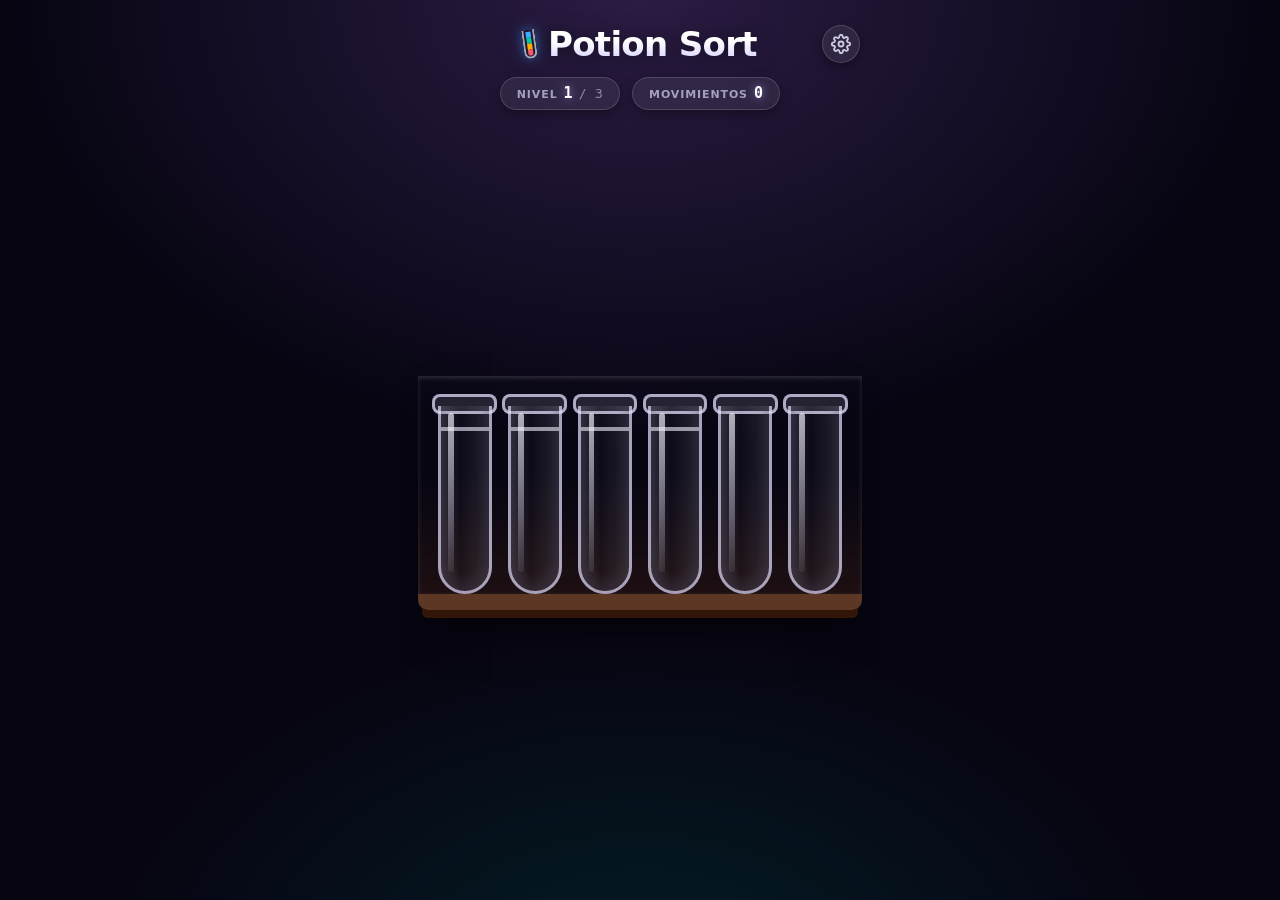
<file: index.html>
<!DOCTYPE html>
<html lang="es">
<head>
  <meta charset="utf-8">
  <meta name="viewport" content="width=device-width, initial-scale=1, maximum-scale=1, user-scalable=no, viewport-fit=cover">
  <title>Potion Sort</title>
  <link rel="stylesheet" href="style.css">
  <script src="script.js" defer></script>
</head>
<body>
  <main class="game">
    <header class="game-header">
      <div class="header-top">
        <div class="title">
          <span class="mark" aria-hidden="true"><i></i><i></i><i></i><i></i></span>
          <h1>Potion Sort</h1>
        </div>

        <button type="button" class="btn-icon" popovertarget="pause-modal" aria-label="Ajustes y reinicio">
          <svg viewBox="0 0 24 24" width="20" height="20" fill="none" stroke="currentColor" stroke-width="2.2" stroke-linecap="round" stroke-linejoin="round" aria-hidden="true"><circle cx="12" cy="12" r="3"/><path d="M19.4 15a1.65 1.65 0 0 0 .33 1.82l.06.06a2 2 0 0 1 0 2.83 2 2 0 0 1-2.83 0l-.06-.06a1.65 1.65 0 0 0-1.82-.33 1.65 1.65 0 0 0-1 1.51V21a2 2 0 0 1-2 2 2 2 0 0 1-2-2v-.09A1.65 1.65 0 0 0 9 19.4a1.65 1.65 0 0 0-1.82.33l-.06.06a2 2 0 0 1-2.83 0 2 2 0 0 1 0-2.83l.06-.06a1.65 1.65 0 0 0 .33-1.82 1.65 1.65 0 0 0-1.51-1H3a2 2 0 0 1-2-2 2 2 0 0 1 2-2h.09A1.65 1.65 0 0 0 4.6 9a1.65 1.65 0 0 0-.33-1.82l-.06-.06a2 2 0 0 1 0-2.83 2 2 0 0 1 2.83 0l.06.06a1.65 1.65 0 0 0 1.82.33H9a1.65 1.65 0 0 0 1-1.51V3a2 2 0 0 1 2-2 2 2 0 0 1 2 2v.09a1.65 1.65 0 0 0 1 1.51 1.65 1.65 0 0 0 1.82-.33l.06-.06a2 2 0 0 1 2.83 0 2 2 0 0 1 0 2.83l-.06.06a1.65 1.65 0 0 0-.33 1.82V9a1.65 1.65 0 0 0 1.51 1H21a2 2 0 0 1 2 2 2 2 0 0 1-2 2h-.09a1.65 1.65 0 0 0-1.51 1z"/></svg>
        </button>
      </div>

      <div class="hud">
        <span class="chip"><span class="chip-label">Nivel</span> <output class="level">1</output><span class="of">/ 3</span></span>
        <span class="chip"><span class="chip-label">Movimientos</span> <output class="moves">0</output></span>
      </div>
    </header>

    <div class="shelf" role="group" aria-label="Seis tubos de ensayo">
      <button type="button" class="tube t1" aria-label="Tubo 1"><i class="stream"></i><span class="glass"><span class="liquid"><i class="l1"></i><i class="l2"></i><i class="l3"></i><i class="l4"></i></span></span></button>
      <button type="button" class="tube t2" aria-label="Tubo 2"><i class="stream"></i><span class="glass"><span class="liquid"><i class="l1"></i><i class="l2"></i><i class="l3"></i><i class="l4"></i></span></span></button>
      <button type="button" class="tube t3" aria-label="Tubo 3"><i class="stream"></i><span class="glass"><span class="liquid"><i class="l1"></i><i class="l2"></i><i class="l3"></i><i class="l4"></i></span></span></button>
      <button type="button" class="tube t4" aria-label="Tubo 4"><i class="stream"></i><span class="glass"><span class="liquid"><i class="l1"></i><i class="l2"></i><i class="l3"></i><i class="l4"></i></span></span></button>
      <button type="button" class="tube t5" aria-label="Tubo 5"><i class="stream"></i><span class="glass"><span class="liquid"><i class="l1"></i><i class="l2"></i><i class="l3"></i><i class="l4"></i></span></span></button>
      <button type="button" class="tube t6" aria-label="Tubo 6"><i class="stream"></i><span class="glass"><span class="liquid"><i class="l1"></i><i class="l2"></i><i class="l3"></i><i class="l4"></i></span></span></button>
    </div>

    <!-- Modal de Pausa / Ajustes -->
    <div id="pause-modal" popover class="modal-backdrop">
      <div class="modal-card">
        <div class="modal-badge pause-badge" aria-hidden="true">⏸️</div>
        <h2 class="modal-title">Pausa</h2>
        <p class="modal-desc">¿Qué deseas hacer?</p>
        <div class="modal-actions">
          <button type="button" class="restart" popovertarget="pause-modal" popovertargetaction="hide">
            <svg viewBox="0 0 24 24" width="18" height="18" fill="none" stroke="currentColor" stroke-width="2.4" stroke-linecap="round" stroke-linejoin="round" aria-hidden="true"><path d="M21 12a9 9 0 0 0-9-9 9.75 9.75 0 0 0-6.74 2.74L3 8"/><path d="M3 3v5h5"/><path d="M3 12a9 9 0 0 0 9 9 9.75 9.75 0 0 0 6.74-2.74L21 16"/><path d="M16 21h5v-5"/></svg>
            Reiniciar nivel
          </button>
          <button type="button" class="btn-cancel" popovertarget="pause-modal" popovertargetaction="hide">
            Continuar
          </button>
        </div>
      </div>
    </div>

    <!-- Modal de Victoria (Nivel Completado) -->
    <div class="win-modal" role="dialog" aria-modal="true" aria-label="Nivel completado">
      <div class="modal-card win-card">
        <div class="modal-badge win-badge" aria-hidden="true">🏆</div>
        <div class="modal-stars" aria-hidden="true">
          <span>★</span><span>★</span><span>★</span>
        </div>
        <h2 class="modal-title">¡Nivel Completado!</h2>
        <p class="modal-stats">
          Resuelto en <output class="final">0</output> movimientos
        </p>
        <div class="modal-actions">
          <button type="button" class="next">
            <span class="to-next">Siguiente nivel →</span>
            <span class="to-first">Jugar de nuevo ↺</span>
          </button>
          <button type="button" class="restart">
            <svg viewBox="0 0 24 24" width="18" height="18" fill="none" stroke="currentColor" stroke-width="2.4" stroke-linecap="round" stroke-linejoin="round" aria-hidden="true"><path d="M21 12a9 9 0 0 0-9-9 9.75 9.75 0 0 0-6.74 2.74L3 8"/><path d="M3 3v5h5"/><path d="M3 12a9 9 0 0 0 9 9 9.75 9.75 0 0 0 6.74-2.74L21 16"/><path d="M16 21h5v-5"/></svg>
            Reintentar nivel
          </button>
        </div>
      </div>
    </div>
  </main>
</body>
</html>
</file>
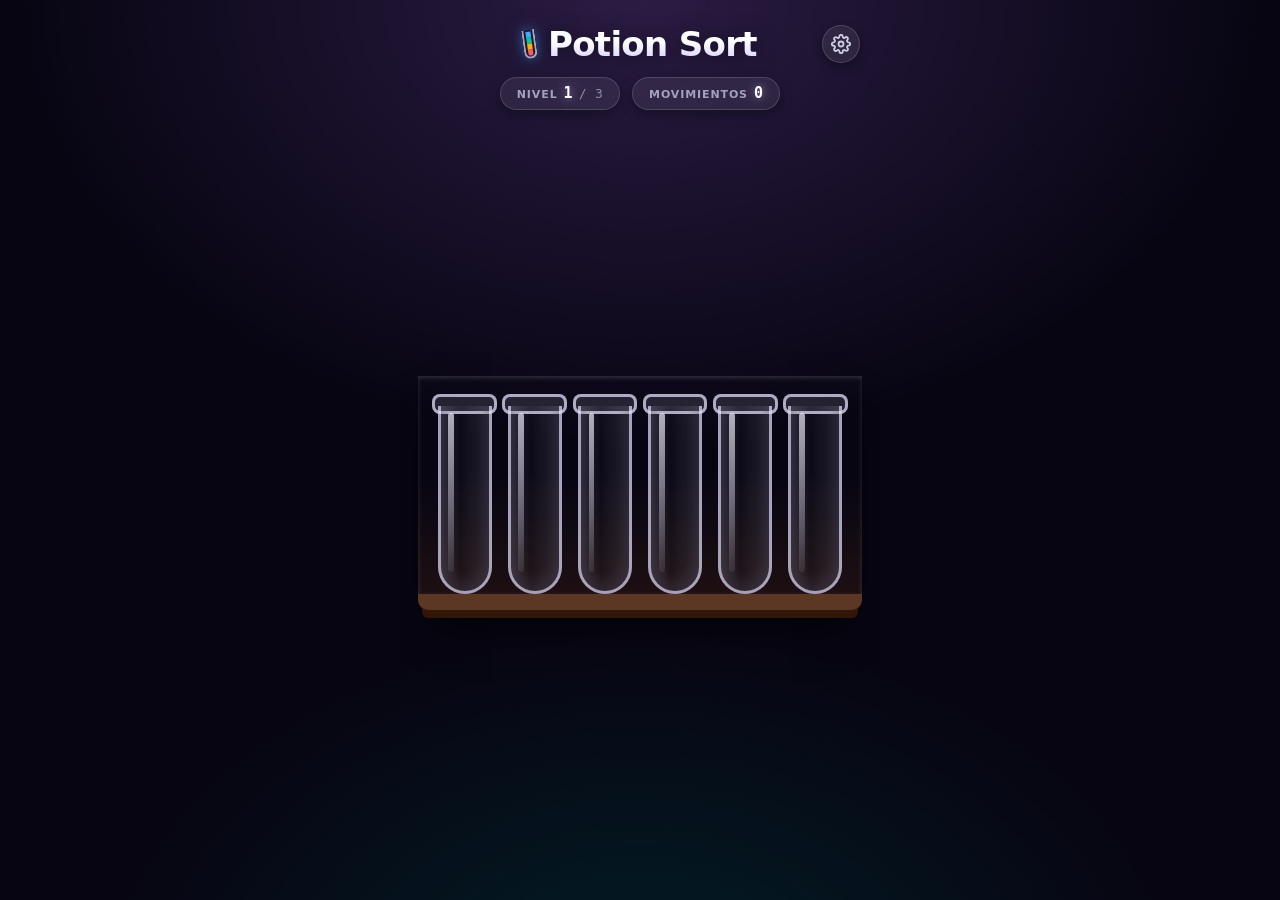
<file: sekai_bundle.html>
<!DOCTYPE html>
<html lang="es">
<head>
  <meta charset="utf-8">
  <meta name="viewport" content="width=device-width, initial-scale=1, maximum-scale=1, user-scalable=no, viewport-fit=cover">
  <title>Potion Sort</title>
  <style>
:root {
  color-scheme: dark;
}

* {
  box-sizing: border-box;
  margin: 0;
  padding: 0;
}

html, body {
  width: 100%;
  height: 100dvh;
  overflow: hidden;
  user-select: none;
  -webkit-user-select: none;
  touch-action: manipulation;
  font-family: system-ui, -apple-system, BlinkMacSystemFont, "Segoe UI", Roboto, sans-serif;
  color: oklch(94% 0.02 290);
  background:
    radial-gradient(70vmax 50vmax at 50% 0%, oklch(32% 0.09 300 / 0.7), transparent 70%),
    radial-gradient(60vmax 40vmax at 50% 110%, oklch(26% 0.08 200 / 0.6), transparent 70%),
    oklch(13% 0.03 290);
}

.game {
  display: flex;
  flex-direction: column;
  justify-content: space-between;
  align-items: center;
  width: 100%;
  max-width: 480px;
  height: 100dvh;
  margin: 0 auto;
  padding: max(16px, env(safe-area-inset-top, 16px)) 16px max(24px, env(safe-area-inset-bottom, 24px));
  position: relative;
  overflow: hidden;
}

.game-header {
  display: flex;
  flex-direction: column;
  align-items: center;
  gap: clamp(8px, 1.8vh, 14px);
  width: 100%;
  padding-top: clamp(4px, 1vh, 10px);
  z-index: 10;
}

.header-top {
  display: flex;
  align-items: center;
  justify-content: space-between;
  width: 100%;
  padding-inline: 4px;
}

.header-top .title {
  margin: 0 auto;
  transform: translateX(19px);
}

.title {
  display: flex;
  align-items: center;
  gap: 0.35em;
  font: 800 clamp(24px, 5.5vmin, 34px)/1 system-ui, sans-serif;
  letter-spacing: -0.02em;
  filter: drop-shadow(0 2px 10px oklch(0% 0 0 / 0.5));
}

.title h1 {
  font: inherit;
  background: linear-gradient(180deg, #ffffff 40%, oklch(88% 0.06 290) 100%);
  -webkit-background-clip: text;
  -webkit-text-fill-color: transparent;
}

.mark {
  display: flex;
  flex-direction: column-reverse;
  width: 0.38em;
  height: 0.86em;
  padding: 0.05em;
  border: 0.06em solid oklch(92% 0.02 290 / 0.7);
  border-top: 0;
  border-radius: 0 0 0.22em 0.22em;
  transform: rotate(-8deg) translateY(0.02em);
  box-shadow: 0 0 12px oklch(74% 0.19 251deg / 0.5);
}

.mark i {
  flex: 1;
}

.mark i:nth-child(1) { background: oklch(68% 0.19 20deg); border-radius: 0 0 0.14em 0.14em; }
.mark i:nth-child(2) { background: oklch(82% 0.19 75deg); }
.mark i:nth-child(3) { background: oklch(72% 0.19 174deg); }
.mark i:nth-child(4) { background: oklch(74% 0.19 251deg); }

.btn-icon {
  display: inline-flex;
  align-items: center;
  justify-content: center;
  width: 38px;
  height: 38px;
  border-radius: 50%;
  border: 1px solid oklch(100% 0 0 / 0.15);
  background: oklch(100% 0 0 / 0.08);
  backdrop-filter: blur(8px);
  -webkit-backdrop-filter: blur(8px);
  color: oklch(85% 0.03 290);
  cursor: pointer;
  box-shadow: 0 4px 10px oklch(0% 0 0 / 0.35);
  transition: transform 120ms ease, background 150ms ease, color 150ms ease;
  -webkit-tap-highlight-color: transparent;
}

.btn-icon:hover {
  background: oklch(100% 0 0 / 0.18);
  color: #ffffff;
}

.btn-icon:active {
  transform: scale(0.92);
}

.hud {
  display: flex;
  justify-content: center;
  align-items: center;
  gap: 12px;
}

.chip {
  display: inline-flex;
  align-items: baseline;
  gap: 6px;
  padding: 8px 16px;
  border: 1px solid oklch(100% 0 0 / 0.15);
  border-radius: 999px;
  background: oklch(100% 0 0 / 0.07);
  backdrop-filter: blur(8px);
  -webkit-backdrop-filter: blur(8px);
  box-shadow: 0 4px 12px oklch(0% 0 0 / 0.35);
  color: oklch(85% 0.03 290);
  font: 600 13px/1 system-ui, sans-serif;
  letter-spacing: 0.02em;
}

.chip-label {
  text-transform: uppercase;
  font-size: 11px;
  letter-spacing: 0.08em;
  color: oklch(72% 0.04 290);
}

.hud output {
  color: #ffffff;
  font: 700 15px/1 ui-monospace, "SF Mono", Menlo, monospace;
  font-variant-numeric: tabular-nums;
  text-shadow: 0 0 8px oklch(85% 0.12 290 / 0.6);
}

.chip .of {
  color: oklch(65% 0.03 290);
  font: 500 13px/1 ui-monospace, "SF Mono", Menlo, monospace;
}

/* Shelf & Tubes */
.shelf {
  --tube: clamp(38px, min(12.2vw, 6vh), 66px);
  --gap: clamp(8px, min(2.4vw, 1.8vh), 20px);
  --pitch: calc(var(--tube) + var(--gap));
  --dir: 0;
  --dx: 0px;
  --tx: calc(var(--dx) - var(--dir) * var(--tube) * 0.08);
  --high: calc(var(--tube) * -1.3);
  --pour-y: calc(var(--tube) * -0.95);
  display: flex;
  flex-wrap: nowrap;
  justify-content: center;
  align-items: flex-end;
  gap: var(--gap);
  margin-block: auto;
  padding: clamp(10px, 2vh, 20px) clamp(8px, 2.2vw, 20px) 0;
  border-bottom: clamp(12px, 2vh, 16px) solid oklch(38% 0.06 50);
  border-radius: 0 0 10px 10px;
  box-shadow:
    0 12px 0 -4px oklch(24% 0.05 45),
    0 24px 40px -12px oklch(0% 0 0 / 0.8),
    inset 0 2px 4px oklch(100% 0 0 / 0.15);
  background: linear-gradient(to top, oklch(30% 0.06 45 / 0.35), transparent 55%);
}

.tube {
  --lifted: 0;
  position: relative;
  width: var(--tube);
  height: calc(var(--tube) * 3.7);
  padding: 0;
  border: 0;
  background: none;
  cursor: pointer;
  transform: translateY(calc(var(--lifted) * var(--tube) * -0.45));
  transform-origin: 50% 4%;
  filter: drop-shadow(0 0 calc(var(--lifted) * 18px) oklch(85% 0.12 290 / 0.6));
  transition: transform 260ms cubic-bezier(0.3, 1.4, 0.5, 1), filter 260ms ease;
  -webkit-tap-highlight-color: transparent;
}

.tube:focus-visible {
  outline: 3px solid oklch(85% 0.12 290);
  outline-offset: 6px;
  border-radius: 12px;
}

.tube::before {
  content: "";
  position: absolute;
  top: 0;
  left: -10%;
  right: -10%;
  height: 7%;
  border: 3px solid oklch(92% 0.03 290 / 0.6);
  border-radius: 8px;
  background: oklch(100% 0 0 / 0.08);
}

.glass {
  position: absolute;
  inset: 6% 0 0 0;
  overflow: hidden;
  border: 3px solid oklch(92% 0.03 290 / 0.55);
  border-top: 0;
  border-radius: 0 0 999px 999px;
  background: linear-gradient(90deg, oklch(100% 0 0 / 0.1), oklch(100% 0 0 / 0.02) 40%, oklch(100% 0 0 / 0.08));
  box-shadow: inset 0 -6px 14px oklch(0% 0 0 / 0.35);
}

.glass::after {
  content: "";
  position: absolute;
  top: 4%;
  left: 16%;
  bottom: 10%;
  width: 12%;
  border-radius: 999px;
  background: linear-gradient(oklch(100% 0 0 / 0.55), oklch(100% 0 0 / 0.05));
  pointer-events: none;
}

.liquid {
  position: absolute;
  bottom: 0;
  left: 0;
  right: 0;
  height: 88%;
  display: flex;
  flex-direction: column-reverse;
  transform-origin: 50% 100%;
}

.liquid i {
  --c: 0;
  --top: 0;
  --on: min(var(--c), 1);
  --amber: max(0, 1 - abs(var(--c) - 2));
  --h: calc(20 + (var(--c) - 1) * 77 - var(--amber) * 22);
  flex: 1;
  margin-top: -1px;
  background:
    linear-gradient(90deg, oklch(0% 0 0 / calc(var(--on) * 0.25)), transparent 35%, oklch(100% 0 0 / calc(var(--on) * 0.12)) 70%, oklch(0% 0 0 / calc(var(--on) * 0.2))),
    oklch(calc(66% + var(--c) * 2% + var(--amber) * 12%) 0.19 calc(var(--h) * 1deg) / var(--on));
  box-shadow: inset 0 calc(var(--top) * 4px) 0 oklch(100% 0 0 / calc(var(--top) * 0.45));
  transition: background-color 420ms ease 380ms, box-shadow 280ms ease 380ms;
}

.stream {
  --c: var(--pc, 0);
  --amber: max(0, 1 - abs(var(--c) - 2));
  --h: calc(20 + (var(--c) - 1) * 77 - var(--amber) * 22);
  position: absolute;
  z-index: 2;
  left: 50%;
  top: -20%;
  bottom: calc(var(--hh, 0) * 20.7%);
  width: 14%;
  margin-left: -7%;
  border-radius: 999px;
  background:
    linear-gradient(90deg, oklch(0% 0 0 / 0.15), transparent 40%, oklch(100% 0 0 / 0.3) 60%, transparent),
    oklch(calc(68% + var(--amber) * 12%) 0.19 calc(var(--h) * 1deg));
  box-shadow: 0 0 10px oklch(70% 0.2 calc(var(--h) * 1deg) / 0.6);
  transform-origin: 50% 0;
  transform: scale(1, 0);
  opacity: 0;
  pointer-events: none;
}

/* Animations */
.tube.pouring {
  animation: pour 1300ms cubic-bezier(0.45, 0.05, 0.35, 1) forwards;
  z-index: 5;
}

.tube.receiving .stream {
  animation: stream 1300ms linear forwards;
}

.tube.sloshing .liquid {
  animation: slosh 520ms cubic-bezier(0.3, 0.7, 0.3, 1);
}

.tube.cheering {
  animation: cheer 900ms ease-in-out calc(var(--idx, 0) * 90ms) 2;
}

@keyframes pour {
  0%   { transform: translateY(calc(var(--tube) * -0.45)) rotate(0deg); }
  14%  { transform: translateY(var(--high)) rotate(0deg); }
  30%  { transform: translate(var(--tx), var(--high)) rotate(0deg); }
  42%  { transform: translate(var(--tx), var(--pour-y)) rotate(calc(var(--dir) * 112deg)); }
  72%  { transform: translate(var(--tx), var(--pour-y)) rotate(calc(var(--dir) * 112deg)); }
  82%  { transform: translate(var(--tx), var(--high)) rotate(0deg); }
  93%  { transform: translateY(var(--high)) rotate(0deg); }
  100% { transform: translate(0, 0) rotate(0deg); }
}

@keyframes stream {
  0%, 42% { opacity: 0; transform: scale(1, 0); }
  50%, 70% { opacity: 1; transform: scale(1, 1); }
  80%, 100% { opacity: 0; transform: scale(0.3, 1); }
}

@keyframes slosh {
  0% { transform: rotate(0deg); }
  30% { transform: rotate(-4deg) scale(1, 0.97); }
  60% { transform: rotate(3deg); }
  100% { transform: rotate(0deg); }
}

@keyframes cheer {
  0%, 100% { transform: translateY(0); }
  40% { transform: translateY(calc(var(--tube) * -0.35)); }
}

/* Modals */
#pause-modal {
  border: 0;
  padding: 0;
  background: transparent;
  position: fixed;
  inset: 0;
  width: 100vw;
  height: 100dvh;
  display: none;
  align-items: center;
  justify-content: center;
  z-index: 100;
}

#pause-modal:popover-open {
  display: flex;
}

#pause-modal::backdrop {
  background: oklch(0% 0 0 / 0.72);
  backdrop-filter: blur(8px);
  -webkit-backdrop-filter: blur(8px);
}

.win-modal {
  position: fixed;
  inset: 0;
  z-index: 100;
  display: none;
  align-items: center;
  justify-content: center;
  padding: 20px;
  background: oklch(0% 0 0 / 0.75);
  backdrop-filter: blur(10px);
  -webkit-backdrop-filter: blur(10px);
}

.win-modal.active {
  display: flex;
  animation: fadeIn 250ms ease;
}

.modal-card {
  position: relative;
  width: min(88vw, 340px);
  padding: 28px 24px 24px;
  border: 1px solid oklch(100% 0 0 / 0.16);
  border-radius: 26px;
  background: linear-gradient(180deg, oklch(24% 0.05 290 / 0.95), oklch(15% 0.04 290 / 0.98));
  box-shadow: 0 24px 60px -12px oklch(0% 0 0 / 0.85), inset 0 1px 0 oklch(100% 0 0 / 0.25);
  text-align: center;
  display: flex;
  flex-direction: column;
  align-items: center;
  gap: 14px;
  animation: popIn 320ms cubic-bezier(0.3, 1.4, 0.5, 1);
}

.modal-badge {
  width: 58px;
  height: 58px;
  border-radius: 50%;
  display: flex;
  align-items: center;
  justify-content: center;
  font-size: 32px;
}

.win-badge {
  background: radial-gradient(circle, oklch(88% 0.18 85 / 0.25), transparent 70%);
  box-shadow: 0 0 24px oklch(88% 0.18 85 / 0.5);
  animation: bounce 1.2s infinite alternate ease-in-out;
}

.pause-badge {
  background: radial-gradient(circle, oklch(100% 0 0 / 0.15), transparent 70%);
  box-shadow: 0 0 20px oklch(100% 0 0 / 0.2);
}

.modal-stars {
  display: flex;
  gap: 8px;
  font-size: 26px;
  color: oklch(88% 0.18 85);
  text-shadow: 0 0 12px oklch(88% 0.18 85 / 0.8);
  margin-block: -4px 2px;
}

.modal-stars span:nth-child(2) {
  font-size: 32px;
}

.modal-title {
  font: 800 23px/1.2 system-ui, sans-serif;
  color: #ffffff;
  letter-spacing: -0.02em;
}

.modal-desc {
  font: 500 14px/1.4 system-ui, sans-serif;
  color: oklch(75% 0.03 290);
}

.modal-stats {
  padding: 9px 18px;
  border-radius: 999px;
  background: oklch(100% 0 0 / 0.07);
  border: 1px solid oklch(100% 0 0 / 0.1);
  font: 600 14px/1 system-ui, sans-serif;
  color: oklch(86% 0.03 290);
}

.modal-stats output {
  font-weight: 800;
  color: oklch(92% 0.18 85);
  font-family: ui-monospace, "SF Mono", monospace;
  font-variant-numeric: tabular-nums;
}

.modal-actions {
  display: flex;
  flex-direction: column;
  gap: 10px;
  width: 100%;
  margin-top: 6px;
}

.modal-actions button {
  display: inline-flex;
  align-items: center;
  justify-content: center;
  gap: 8px;
  width: 100%;
  min-height: 48px;
  padding: 12px 20px;
  border-radius: 999px;
  border: 1px solid oklch(100% 0 0 / 0.15);
  background: linear-gradient(180deg, oklch(28% 0.05 290 / 0.8), oklch(20% 0.05 290 / 0.9));
  color: oklch(95% 0.02 290);
  font: 700 15px/1 system-ui, sans-serif;
  letter-spacing: 0.02em;
  cursor: pointer;
  box-shadow: 0 4px 0 oklch(14% 0.04 290), 0 8px 18px oklch(0% 0 0 / 0.4);
  transition: transform 120ms ease, box-shadow 120ms ease, background 150ms ease;
  -webkit-tap-highlight-color: transparent;
}

.modal-actions button:hover {
  background: linear-gradient(180deg, oklch(34% 0.06 290 / 0.9), oklch(24% 0.05 290 / 0.95));
  border-color: oklch(100% 0 0 / 0.25);
}

.modal-actions button:active {
  transform: translateY(3px);
  box-shadow: 0 1px 0 oklch(14% 0.04 290), 0 3px 8px oklch(0% 0 0 / 0.4);
}

.modal-actions .next {
  background: linear-gradient(180deg, oklch(68% 0.22 25), oklch(58% 0.20 310));
  border-color: oklch(100% 0 0 / 0.3);
  box-shadow: 0 4px 0 oklch(45% 0.18 310), 0 8px 24px oklch(62% 0.2 25 / 0.45);
  color: #ffffff;
  font-weight: 800;
  animation: pulse-glow 2s infinite ease-in-out;
}

.modal-actions .next:hover {
  background: linear-gradient(180deg, oklch(72% 0.23 25), oklch(62% 0.21 310));
}

.modal-actions .next:active {
  transform: translateY(3px);
  box-shadow: 0 1px 0 oklch(45% 0.18 310), 0 3px 10px oklch(62% 0.2 25 / 0.45);
}

@keyframes popIn {
  0% { opacity: 0; transform: scale(0.86) translateY(12px); }
  100% { opacity: 1; transform: scale(1) translateY(0); }
}

@keyframes fadeIn {
  0% { opacity: 0; }
  100% { opacity: 1; }
}

@keyframes bounce {
  0% { transform: translateY(0); }
  100% { transform: translateY(-5px); }
}

@keyframes pulse-glow {
  0%, 100% { filter: drop-shadow(0 0 6px oklch(68% 0.22 25 / 0.5)); }
  50% { filter: drop-shadow(0 0 16px oklch(68% 0.22 25 / 0.85)); }
}

@media (prefers-reduced-motion: reduce) {
  .tube, .liquid i { transition: none; }
  .tube.pouring, .tube.receiving .stream, .tube.sloshing, .tube.cheering, .modal-actions .next {
    animation: none;
  }
}

  </style>
  <script>
/**
 * Potion Sort - Lógica del juego
 */

const LEVELS = [
  // Nivel 1
  [
    [1, 2, 2, 3],
    [3, 1, 3, 3],
    [4, 2, 2, 1],
    [1, 4, 4, 4],
    [],
    []
  ],
  // Nivel 2
  [
    [4, 2, 1, 2],
    [1, 4, 2, 2],
    [3, 4, 4, 3],
    [3, 1, 3, 1],
    [],
    []
  ],
  // Nivel 3
  [
    [1, 2, 4, 3],
    [1, 2, 3, 2],
    [4, 2, 1, 3],
    [4, 1, 4, 3],
    [],
    []
  ]
];

const MAX_CAPACITY = 4;

let currentLevel = 0;
let moves = 0;
let selectedTube = null;
let isAnimating = false;
let tubesState = [];

// Elementos DOM
const shelf = document.querySelector('.shelf');
const tubeElements = Array.from(document.querySelectorAll('.tube'));
const levelOutput = document.querySelector('.hud .level');
const movesOutput = document.querySelector('.hud .moves');
const finalMovesOutput = document.querySelector('.final');
const winModal = document.querySelector('.win-modal');
const nextBtn = winModal.querySelector('.next');
const toNextSpan = nextBtn.querySelector('.to-next');
const toFirstSpan = nextBtn.querySelector('.to-first');
const restartButtons = document.querySelectorAll('.restart');

function initGame() {
  loadLevel(0);

  // Event listeners para tubos
  tubeElements.forEach((tube, idx) => {
    tube.style.setProperty('--idx', idx);
    tube.addEventListener('click', () => handleTubeClick(idx));
  });

  // Botones de reinicio
  restartButtons.forEach(btn => {
    btn.addEventListener('click', () => {
      loadLevel(currentLevel);
      winModal.classList.remove('active');
    });
  });

  // Botón de siguiente nivel
  nextBtn.addEventListener('click', () => {
    const nextLvl = (currentLevel + 1) % LEVELS.length;
    loadLevel(nextLvl);
    winModal.classList.remove('active');
  });
}

function loadLevel(levelIndex) {
  currentLevel = levelIndex;
  moves = 0;
  selectedTube = null;
  isAnimating = false;
  tubesState = LEVELS[levelIndex].map(tube => [...tube]);

  levelOutput.textContent = currentLevel + 1;
  movesOutput.textContent = moves;

  // Actualizar texto del botón según nivel
  if (currentLevel === LEVELS.length - 1) {
    toNextSpan.style.display = 'none';
    toFirstSpan.style.display = 'inline';
  } else {
    toNextSpan.style.display = 'inline';
    toFirstSpan.style.display = 'none';
  }

  renderBoard();
}

function renderBoard() {
  tubesState.forEach((tube, tubeIdx) => {
    const tubeEl = tubeElements[tubeIdx];
    const layers = tubeEl.querySelectorAll('.liquid i');

    // Estado levantado
    const isLifted = selectedTube === tubeIdx ? '1' : '0';
    tubeEl.style.setProperty('--lifted', isLifted);
    tubeEl.setAttribute('aria-pressed', isLifted === '1' ? 'true' : 'false');
    tubeEl.style.setProperty('--hh', tube.length);

    // Renderizar las 4 capas de poción
    layers.forEach((layer, layerIdx) => {
      const color = tube[layerIdx] || 0;
      layer.style.setProperty('--c', color);
      layer.style.setProperty('--top', (layerIdx === tube.length - 1 && color > 0) ? '1' : '0');
    });
  });
}

function handleTubeClick(index) {
  if (isAnimating) return;

  // Si no hay tubo seleccionado:
  if (selectedTube === null) {
    if (tubesState[index].length > 0) {
      selectedTube = index;
      renderBoard();
    }
    return;
  }

  // Si toca el mismo tubo: deseleccionar
  if (selectedTube === index) {
    selectedTube = null;
    renderBoard();
    return;
  }

  // Intentar verter de selectedTube a index
  const fromIdx = selectedTube;
  const toIdx = index;
  const fromTube = tubesState[fromIdx];
  const toTube = tubesState[toIdx];

  const topColor = fromTube[fromTube.length - 1];

  // Reglas de vertido:
  // 1. El destino debe tener espacio (< 4)
  // 2. El destino debe estar vacío o su poción superior debe ser del mismo color
  const canPour = toTube.length < MAX_CAPACITY && (toTube.length === 0 || toTube[toTube.length - 1] === topColor);

  if (!canPour) {
    // Si no se puede verter, pero el tubo tocado tiene líquido, seleccionarlo
    if (toTube.length > 0) {
      selectedTube = toIdx;
    } else {
      selectedTube = null;
    }
    renderBoard();
    return;
  }

  // Calcular cuántos bloques del mismo color verter
  let countToMove = 0;
  for (let i = fromTube.length - 1; i >= 0; i--) {
    if (fromTube[i] === topColor) countToMove++;
    else break;
  }
  const spaceInTo = MAX_CAPACITY - toTube.length;
  const amountToPour = Math.min(countToMove, spaceInTo);

  executePour(fromIdx, toIdx, topColor, amountToPour);
}

function executePour(fromIdx, toIdx, color, amount) {
  isAnimating = true;
  selectedTube = null;

  // Calcular distancias y variables para la animación CSS
  const fromEl = tubeElements[fromIdx];
  const toEl = tubeElements[toIdx];

  const tubeWidth = fromEl.offsetWidth;
  const gap = (shelf.offsetWidth - (tubeWidth * 6)) / 5;
  const pitch = tubeWidth + gap;
  const dir = Math.sign(toIdx - fromIdx);
  const dx = (toIdx - fromIdx) * pitch;

  shelf.style.setProperty('--from', fromIdx + 1);
  shelf.style.setProperty('--to', toIdx + 1);
  shelf.style.setProperty('--dir', dir);
  shelf.style.setProperty('--dx', dx + 'px');
  shelf.style.setProperty('--pc', color);

  toEl.style.setProperty('--hh', tubesState[toIdx].length + amount);

  // Iniciar animaciones
  fromEl.classList.add('pouring');
  toEl.classList.add('receiving');

  // En el punto de volcado (380ms), transferir el líquido
  setTimeout(() => {
    for (let i = 0; i < amount; i++) {
      tubesState[toIdx].push(tubesState[fromIdx].pop());
    }
    moves++;
    movesOutput.textContent = moves;
    renderBoard();
    toEl.classList.add('sloshing');
  }, 420);

  // Fin de animación (1300ms)
  setTimeout(() => {
    fromEl.classList.remove('pouring');
    toEl.classList.remove('receiving');
    toEl.classList.remove('sloshing');
    fromEl.style.removeProperty('--lifted');
    renderBoard();
    isAnimating = false;

    checkWinCondition();
  }, 1320);
}

function checkWinCondition() {
  const isWon = tubesState.every(tube => {
    if (tube.length === 0) return true;
    if (tube.length === MAX_CAPACITY) {
      const firstColor = tube[0];
      return tube.every(c => c === firstColor);
    }
    return false;
  });

  if (isWon) {
    finalMovesOutput.textContent = moves;

    // Animación de celebración en los tubos
    tubeElements.forEach(tube => tube.classList.add('cheering'));

    setTimeout(() => {
      tubeElements.forEach(tube => tube.classList.remove('cheering'));
      winModal.classList.add('active');
    }, 1200);
  }
}

// Iniciar al cargar
if (document.readyState === 'loading') {
  document.addEventListener('DOMContentLoaded', initGame);
} else {
  initGame();
}

  </script>
</head>
<body>
  <main class="game">
    <header class="game-header">
      <div class="header-top">
        <div class="title">
          <span class="mark" aria-hidden="true"><i></i><i></i><i></i><i></i></span>
          <h1>Potion Sort</h1>
        </div>

        <button type="button" class="btn-icon" popovertarget="pause-modal" aria-label="Ajustes y reinicio">
          <svg viewBox="0 0 24 24" width="20" height="20" fill="none" stroke="currentColor" stroke-width="2.2" stroke-linecap="round" stroke-linejoin="round" aria-hidden="true"><circle cx="12" cy="12" r="3"/><path d="M19.4 15a1.65 1.65 0 0 0 .33 1.82l.06.06a2 2 0 0 1 0 2.83 2 2 0 0 1-2.83 0l-.06-.06a1.65 1.65 0 0 0-1.82-.33 1.65 1.65 0 0 0-1 1.51V21a2 2 0 0 1-2 2 2 2 0 0 1-2-2v-.09A1.65 1.65 0 0 0 9 19.4a1.65 1.65 0 0 0-1.82.33l-.06.06a2 2 0 0 1-2.83 0 2 2 0 0 1 0-2.83l.06-.06a1.65 1.65 0 0 0 .33-1.82 1.65 1.65 0 0 0-1.51-1H3a2 2 0 0 1-2-2 2 2 0 0 1 2-2h.09A1.65 1.65 0 0 0 4.6 9a1.65 1.65 0 0 0-.33-1.82l-.06-.06a2 2 0 0 1 0-2.83 2 2 0 0 1 2.83 0l.06.06a1.65 1.65 0 0 0 1.82.33H9a1.65 1.65 0 0 0 1-1.51V3a2 2 0 0 1 2-2 2 2 0 0 1 2 2v.09a1.65 1.65 0 0 0 1 1.51 1.65 1.65 0 0 0 1.82-.33l.06-.06a2 2 0 0 1 2.83 0 2 2 0 0 1 0 2.83l-.06.06a1.65 1.65 0 0 0-.33 1.82V9a1.65 1.65 0 0 0 1.51 1H21a2 2 0 0 1 2 2 2 2 0 0 1-2 2h-.09a1.65 1.65 0 0 0-1.51 1z"/></svg>
        </button>
      </div>

      <div class="hud">
        <span class="chip"><span class="chip-label">Nivel</span> <output class="level">1</output><span class="of">/ 3</span></span>
        <span class="chip"><span class="chip-label">Movimientos</span> <output class="moves">0</output></span>
      </div>
    </header>

    <div class="shelf" role="group" aria-label="Seis tubos de ensayo">
      <button type="button" class="tube t1" aria-label="Tubo 1"><i class="stream"></i><span class="glass"><span class="liquid"><i class="l1"></i><i class="l2"></i><i class="l3"></i><i class="l4"></i></span></span></button>
      <button type="button" class="tube t2" aria-label="Tubo 2"><i class="stream"></i><span class="glass"><span class="liquid"><i class="l1"></i><i class="l2"></i><i class="l3"></i><i class="l4"></i></span></span></button>
      <button type="button" class="tube t3" aria-label="Tubo 3"><i class="stream"></i><span class="glass"><span class="liquid"><i class="l1"></i><i class="l2"></i><i class="l3"></i><i class="l4"></i></span></span></button>
      <button type="button" class="tube t4" aria-label="Tubo 4"><i class="stream"></i><span class="glass"><span class="liquid"><i class="l1"></i><i class="l2"></i><i class="l3"></i><i class="l4"></i></span></span></button>
      <button type="button" class="tube t5" aria-label="Tubo 5"><i class="stream"></i><span class="glass"><span class="liquid"><i class="l1"></i><i class="l2"></i><i class="l3"></i><i class="l4"></i></span></span></button>
      <button type="button" class="tube t6" aria-label="Tubo 6"><i class="stream"></i><span class="glass"><span class="liquid"><i class="l1"></i><i class="l2"></i><i class="l3"></i><i class="l4"></i></span></span></button>
    </div>

    <!-- Modal de Pausa / Ajustes -->
    <div id="pause-modal" popover class="modal-backdrop">
      <div class="modal-card">
        <div class="modal-badge pause-badge" aria-hidden="true">⏸️</div>
        <h2 class="modal-title">Pausa</h2>
        <p class="modal-desc">¿Qué deseas hacer?</p>
        <div class="modal-actions">
          <button type="button" class="restart" popovertarget="pause-modal" popovertargetaction="hide">
            <svg viewBox="0 0 24 24" width="18" height="18" fill="none" stroke="currentColor" stroke-width="2.4" stroke-linecap="round" stroke-linejoin="round" aria-hidden="true"><path d="M21 12a9 9 0 0 0-9-9 9.75 9.75 0 0 0-6.74 2.74L3 8"/><path d="M3 3v5h5"/><path d="M3 12a9 9 0 0 0 9 9 9.75 9.75 0 0 0 6.74-2.74L21 16"/><path d="M16 21h5v-5"/></svg>
            Reiniciar nivel
          </button>
          <button type="button" class="btn-cancel" popovertarget="pause-modal" popovertargetaction="hide">
            Continuar
          </button>
        </div>
      </div>
    </div>

    <!-- Modal de Victoria (Nivel Completado) -->
    <div class="win-modal" role="dialog" aria-modal="true" aria-label="Nivel completado">
      <div class="modal-card win-card">
        <div class="modal-badge win-badge" aria-hidden="true">🏆</div>
        <div class="modal-stars" aria-hidden="true">
          <span>★</span><span>★</span><span>★</span>
        </div>
        <h2 class="modal-title">¡Nivel Completado!</h2>
        <p class="modal-stats">
          Resuelto en <output class="final">0</output> movimientos
        </p>
        <div class="modal-actions">
          <button type="button" class="next">
            <span class="to-next">Siguiente nivel →</span>
            <span class="to-first">Jugar de nuevo ↺</span>
          </button>
          <button type="button" class="restart">
            <svg viewBox="0 0 24 24" width="18" height="18" fill="none" stroke="currentColor" stroke-width="2.4" stroke-linecap="round" stroke-linejoin="round" aria-hidden="true"><path d="M21 12a9 9 0 0 0-9-9 9.75 9.75 0 0 0-6.74 2.74L3 8"/><path d="M3 3v5h5"/><path d="M3 12a9 9 0 0 0 9 9 9.75 9.75 0 0 0 6.74-2.74L21 16"/><path d="M16 21h5v-5"/></svg>
            Reintentar nivel
          </button>
        </div>
      </div>
    </div>
  </main>
</body>
</html>
</file>
<file: style.css>
:root {
  color-scheme: dark;
}

* {
  box-sizing: border-box;
  margin: 0;
  padding: 0;
}

html, body {
  width: 100%;
  height: 100dvh;
  overflow: hidden;
  user-select: none;
  -webkit-user-select: none;
  touch-action: manipulation;
  font-family: system-ui, -apple-system, BlinkMacSystemFont, "Segoe UI", Roboto, sans-serif;
  color: oklch(94% 0.02 290);
  background:
    radial-gradient(70vmax 50vmax at 50% 0%, oklch(32% 0.09 300 / 0.7), transparent 70%),
    radial-gradient(60vmax 40vmax at 50% 110%, oklch(26% 0.08 200 / 0.6), transparent 70%),
    oklch(13% 0.03 290);
}

.game {
  display: flex;
  flex-direction: column;
  justify-content: space-between;
  align-items: center;
  width: 100%;
  max-width: 480px;
  height: 100dvh;
  margin: 0 auto;
  padding: max(16px, env(safe-area-inset-top, 16px)) 16px max(24px, env(safe-area-inset-bottom, 24px));
  position: relative;
  overflow: hidden;
}

.game-header {
  display: flex;
  flex-direction: column;
  align-items: center;
  gap: clamp(8px, 1.8vh, 14px);
  width: 100%;
  padding-top: clamp(4px, 1vh, 10px);
  z-index: 10;
}

.header-top {
  display: flex;
  align-items: center;
  justify-content: space-between;
  width: 100%;
  padding-inline: 4px;
}

.header-top .title {
  margin: 0 auto;
  transform: translateX(19px);
}

.title {
  display: flex;
  align-items: center;
  gap: 0.35em;
  font: 800 clamp(24px, 5.5vmin, 34px)/1 system-ui, sans-serif;
  letter-spacing: -0.02em;
  filter: drop-shadow(0 2px 10px oklch(0% 0 0 / 0.5));
}

.title h1 {
  font: inherit;
  background: linear-gradient(180deg, #ffffff 40%, oklch(88% 0.06 290) 100%);
  -webkit-background-clip: text;
  -webkit-text-fill-color: transparent;
}

.mark {
  display: flex;
  flex-direction: column-reverse;
  width: 0.38em;
  height: 0.86em;
  padding: 0.05em;
  border: 0.06em solid oklch(92% 0.02 290 / 0.7);
  border-top: 0;
  border-radius: 0 0 0.22em 0.22em;
  transform: rotate(-8deg) translateY(0.02em);
  box-shadow: 0 0 12px oklch(74% 0.19 251deg / 0.5);
}

.mark i {
  flex: 1;
}

.mark i:nth-child(1) { background: oklch(68% 0.19 20deg); border-radius: 0 0 0.14em 0.14em; }
.mark i:nth-child(2) { background: oklch(82% 0.19 75deg); }
.mark i:nth-child(3) { background: oklch(72% 0.19 174deg); }
.mark i:nth-child(4) { background: oklch(74% 0.19 251deg); }

.btn-icon {
  display: inline-flex;
  align-items: center;
  justify-content: center;
  width: 38px;
  height: 38px;
  border-radius: 50%;
  border: 1px solid oklch(100% 0 0 / 0.15);
  background: oklch(100% 0 0 / 0.08);
  backdrop-filter: blur(8px);
  -webkit-backdrop-filter: blur(8px);
  color: oklch(85% 0.03 290);
  cursor: pointer;
  box-shadow: 0 4px 10px oklch(0% 0 0 / 0.35);
  transition: transform 120ms ease, background 150ms ease, color 150ms ease;
  -webkit-tap-highlight-color: transparent;
}

.btn-icon:hover {
  background: oklch(100% 0 0 / 0.18);
  color: #ffffff;
}

.btn-icon:active {
  transform: scale(0.92);
}

.hud {
  display: flex;
  justify-content: center;
  align-items: center;
  gap: 12px;
}

.chip {
  display: inline-flex;
  align-items: baseline;
  gap: 6px;
  padding: 8px 16px;
  border: 1px solid oklch(100% 0 0 / 0.15);
  border-radius: 999px;
  background: oklch(100% 0 0 / 0.07);
  backdrop-filter: blur(8px);
  -webkit-backdrop-filter: blur(8px);
  box-shadow: 0 4px 12px oklch(0% 0 0 / 0.35);
  color: oklch(85% 0.03 290);
  font: 600 13px/1 system-ui, sans-serif;
  letter-spacing: 0.02em;
}

.chip-label {
  text-transform: uppercase;
  font-size: 11px;
  letter-spacing: 0.08em;
  color: oklch(72% 0.04 290);
}

.hud output {
  color: #ffffff;
  font: 700 15px/1 ui-monospace, "SF Mono", Menlo, monospace;
  font-variant-numeric: tabular-nums;
  text-shadow: 0 0 8px oklch(85% 0.12 290 / 0.6);
}

.chip .of {
  color: oklch(65% 0.03 290);
  font: 500 13px/1 ui-monospace, "SF Mono", Menlo, monospace;
}

/* Shelf & Tubes */
.shelf {
  --tube: clamp(38px, min(12.2vw, 6vh), 66px);
  --gap: clamp(8px, min(2.4vw, 1.8vh), 20px);
  --pitch: calc(var(--tube) + var(--gap));
  --dir: 0;
  --dx: 0px;
  --tx: calc(var(--dx) - var(--dir) * var(--tube) * 0.08);
  --high: calc(var(--tube) * -1.3);
  --pour-y: calc(var(--tube) * -0.95);
  display: flex;
  flex-wrap: nowrap;
  justify-content: center;
  align-items: flex-end;
  gap: var(--gap);
  margin-block: auto;
  padding: clamp(10px, 2vh, 20px) clamp(8px, 2.2vw, 20px) 0;
  border-bottom: clamp(12px, 2vh, 16px) solid oklch(38% 0.06 50);
  border-radius: 0 0 10px 10px;
  box-shadow:
    0 12px 0 -4px oklch(24% 0.05 45),
    0 24px 40px -12px oklch(0% 0 0 / 0.8),
    inset 0 2px 4px oklch(100% 0 0 / 0.15);
  background: linear-gradient(to top, oklch(30% 0.06 45 / 0.35), transparent 55%);
}

.tube {
  --lifted: 0;
  position: relative;
  width: var(--tube);
  height: calc(var(--tube) * 3.7);
  padding: 0;
  border: 0;
  background: none;
  cursor: pointer;
  transform: translateY(calc(var(--lifted) * var(--tube) * -0.45));
  transform-origin: 50% 4%;
  filter: drop-shadow(0 0 calc(var(--lifted) * 18px) oklch(85% 0.12 290 / 0.6));
  transition: transform 260ms cubic-bezier(0.3, 1.4, 0.5, 1), filter 260ms ease;
  -webkit-tap-highlight-color: transparent;
}

.tube:focus-visible {
  outline: 3px solid oklch(85% 0.12 290);
  outline-offset: 6px;
  border-radius: 12px;
}

.tube::before {
  content: "";
  position: absolute;
  top: 0;
  left: -10%;
  right: -10%;
  height: 7%;
  border: 3px solid oklch(92% 0.03 290 / 0.6);
  border-radius: 8px;
  background: oklch(100% 0 0 / 0.08);
}

.glass {
  position: absolute;
  inset: 6% 0 0 0;
  overflow: hidden;
  border: 3px solid oklch(92% 0.03 290 / 0.55);
  border-top: 0;
  border-radius: 0 0 999px 999px;
  background: linear-gradient(90deg, oklch(100% 0 0 / 0.1), oklch(100% 0 0 / 0.02) 40%, oklch(100% 0 0 / 0.08));
  box-shadow: inset 0 -6px 14px oklch(0% 0 0 / 0.35);
}

.glass::after {
  content: "";
  position: absolute;
  top: 4%;
  left: 16%;
  bottom: 10%;
  width: 12%;
  border-radius: 999px;
  background: linear-gradient(oklch(100% 0 0 / 0.55), oklch(100% 0 0 / 0.05));
  pointer-events: none;
}

.liquid {
  position: absolute;
  bottom: 0;
  left: 0;
  right: 0;
  height: 88%;
  display: flex;
  flex-direction: column-reverse;
  transform-origin: 50% 100%;
}

.liquid i {
  --c: 0;
  --top: 0;
  --on: min(var(--c), 1);
  --amber: max(0, 1 - abs(var(--c) - 2));
  --h: calc(20 + (var(--c) - 1) * 77 - var(--amber) * 22);
  flex: 1;
  margin-top: -1px;
  background:
    linear-gradient(90deg, oklch(0% 0 0 / calc(var(--on) * 0.25)), transparent 35%, oklch(100% 0 0 / calc(var(--on) * 0.12)) 70%, oklch(0% 0 0 / calc(var(--on) * 0.2))),
    oklch(calc(66% + var(--c) * 2% + var(--amber) * 12%) 0.19 calc(var(--h) * 1deg) / var(--on));
  box-shadow: inset 0 calc(var(--top) * 4px) 0 oklch(100% 0 0 / calc(var(--top) * 0.45));
  transition: background-color 420ms ease 380ms, box-shadow 280ms ease 380ms;
}

.stream {
  --c: var(--pc, 0);
  --amber: max(0, 1 - abs(var(--c) - 2));
  --h: calc(20 + (var(--c) - 1) * 77 - var(--amber) * 22);
  position: absolute;
  z-index: 2;
  left: 50%;
  top: -20%;
  bottom: calc(var(--hh, 0) * 20.7%);
  width: 14%;
  margin-left: -7%;
  border-radius: 999px;
  background:
    linear-gradient(90deg, oklch(0% 0 0 / 0.15), transparent 40%, oklch(100% 0 0 / 0.3) 60%, transparent),
    oklch(calc(68% + var(--amber) * 12%) 0.19 calc(var(--h) * 1deg));
  box-shadow: 0 0 10px oklch(70% 0.2 calc(var(--h) * 1deg) / 0.6);
  transform-origin: 50% 0;
  transform: scale(1, 0);
  opacity: 0;
  pointer-events: none;
}

/* Animations */
.tube.pouring {
  animation: pour 1300ms cubic-bezier(0.45, 0.05, 0.35, 1) forwards;
  z-index: 5;
}

.tube.receiving .stream {
  animation: stream 1300ms linear forwards;
}

.tube.sloshing .liquid {
  animation: slosh 520ms cubic-bezier(0.3, 0.7, 0.3, 1);
}

.tube.cheering {
  animation: cheer 900ms ease-in-out calc(var(--idx, 0) * 90ms) 2;
}

@keyframes pour {
  0%   { transform: translateY(calc(var(--tube) * -0.45)) rotate(0deg); }
  14%  { transform: translateY(var(--high)) rotate(0deg); }
  30%  { transform: translate(var(--tx), var(--high)) rotate(0deg); }
  42%  { transform: translate(var(--tx), var(--pour-y)) rotate(calc(var(--dir) * 112deg)); }
  72%  { transform: translate(var(--tx), var(--pour-y)) rotate(calc(var(--dir) * 112deg)); }
  82%  { transform: translate(var(--tx), var(--high)) rotate(0deg); }
  93%  { transform: translateY(var(--high)) rotate(0deg); }
  100% { transform: translate(0, 0) rotate(0deg); }
}

@keyframes stream {
  0%, 42% { opacity: 0; transform: scale(1, 0); }
  50%, 70% { opacity: 1; transform: scale(1, 1); }
  80%, 100% { opacity: 0; transform: scale(0.3, 1); }
}

@keyframes slosh {
  0% { transform: rotate(0deg); }
  30% { transform: rotate(-4deg) scale(1, 0.97); }
  60% { transform: rotate(3deg); }
  100% { transform: rotate(0deg); }
}

@keyframes cheer {
  0%, 100% { transform: translateY(0); }
  40% { transform: translateY(calc(var(--tube) * -0.35)); }
}

/* Modals */
#pause-modal {
  border: 0;
  padding: 0;
  background: transparent;
  position: fixed;
  inset: 0;
  width: 100vw;
  height: 100dvh;
  display: none;
  align-items: center;
  justify-content: center;
  z-index: 100;
}

#pause-modal:popover-open {
  display: flex;
}

#pause-modal::backdrop {
  background: oklch(0% 0 0 / 0.72);
  backdrop-filter: blur(8px);
  -webkit-backdrop-filter: blur(8px);
}

.win-modal {
  position: fixed;
  inset: 0;
  z-index: 100;
  display: none;
  align-items: center;
  justify-content: center;
  padding: 20px;
  background: oklch(0% 0 0 / 0.75);
  backdrop-filter: blur(10px);
  -webkit-backdrop-filter: blur(10px);
}

.win-modal.active {
  display: flex;
  animation: fadeIn 250ms ease;
}

.modal-card {
  position: relative;
  width: min(88vw, 340px);
  padding: 28px 24px 24px;
  border: 1px solid oklch(100% 0 0 / 0.16);
  border-radius: 26px;
  background: linear-gradient(180deg, oklch(24% 0.05 290 / 0.95), oklch(15% 0.04 290 / 0.98));
  box-shadow: 0 24px 60px -12px oklch(0% 0 0 / 0.85), inset 0 1px 0 oklch(100% 0 0 / 0.25);
  text-align: center;
  display: flex;
  flex-direction: column;
  align-items: center;
  gap: 14px;
  animation: popIn 320ms cubic-bezier(0.3, 1.4, 0.5, 1);
}

.modal-badge {
  width: 58px;
  height: 58px;
  border-radius: 50%;
  display: flex;
  align-items: center;
  justify-content: center;
  font-size: 32px;
}

.win-badge {
  background: radial-gradient(circle, oklch(88% 0.18 85 / 0.25), transparent 70%);
  box-shadow: 0 0 24px oklch(88% 0.18 85 / 0.5);
  animation: bounce 1.2s infinite alternate ease-in-out;
}

.pause-badge {
  background: radial-gradient(circle, oklch(100% 0 0 / 0.15), transparent 70%);
  box-shadow: 0 0 20px oklch(100% 0 0 / 0.2);
}

.modal-stars {
  display: flex;
  gap: 8px;
  font-size: 26px;
  color: oklch(88% 0.18 85);
  text-shadow: 0 0 12px oklch(88% 0.18 85 / 0.8);
  margin-block: -4px 2px;
}

.modal-stars span:nth-child(2) {
  font-size: 32px;
}

.modal-title {
  font: 800 23px/1.2 system-ui, sans-serif;
  color: #ffffff;
  letter-spacing: -0.02em;
}

.modal-desc {
  font: 500 14px/1.4 system-ui, sans-serif;
  color: oklch(75% 0.03 290);
}

.modal-stats {
  padding: 9px 18px;
  border-radius: 999px;
  background: oklch(100% 0 0 / 0.07);
  border: 1px solid oklch(100% 0 0 / 0.1);
  font: 600 14px/1 system-ui, sans-serif;
  color: oklch(86% 0.03 290);
}

.modal-stats output {
  font-weight: 800;
  color: oklch(92% 0.18 85);
  font-family: ui-monospace, "SF Mono", monospace;
  font-variant-numeric: tabular-nums;
}

.modal-actions {
  display: flex;
  flex-direction: column;
  gap: 10px;
  width: 100%;
  margin-top: 6px;
}

.modal-actions button {
  display: inline-flex;
  align-items: center;
  justify-content: center;
  gap: 8px;
  width: 100%;
  min-height: 48px;
  padding: 12px 20px;
  border-radius: 999px;
  border: 1px solid oklch(100% 0 0 / 0.15);
  background: linear-gradient(180deg, oklch(28% 0.05 290 / 0.8), oklch(20% 0.05 290 / 0.9));
  color: oklch(95% 0.02 290);
  font: 700 15px/1 system-ui, sans-serif;
  letter-spacing: 0.02em;
  cursor: pointer;
  box-shadow: 0 4px 0 oklch(14% 0.04 290), 0 8px 18px oklch(0% 0 0 / 0.4);
  transition: transform 120ms ease, box-shadow 120ms ease, background 150ms ease;
  -webkit-tap-highlight-color: transparent;
}

.modal-actions button:hover {
  background: linear-gradient(180deg, oklch(34% 0.06 290 / 0.9), oklch(24% 0.05 290 / 0.95));
  border-color: oklch(100% 0 0 / 0.25);
}

.modal-actions button:active {
  transform: translateY(3px);
  box-shadow: 0 1px 0 oklch(14% 0.04 290), 0 3px 8px oklch(0% 0 0 / 0.4);
}

.modal-actions .next {
  background: linear-gradient(180deg, oklch(68% 0.22 25), oklch(58% 0.20 310));
  border-color: oklch(100% 0 0 / 0.3);
  box-shadow: 0 4px 0 oklch(45% 0.18 310), 0 8px 24px oklch(62% 0.2 25 / 0.45);
  color: #ffffff;
  font-weight: 800;
  animation: pulse-glow 2s infinite ease-in-out;
}

.modal-actions .next:hover {
  background: linear-gradient(180deg, oklch(72% 0.23 25), oklch(62% 0.21 310));
}

.modal-actions .next:active {
  transform: translateY(3px);
  box-shadow: 0 1px 0 oklch(45% 0.18 310), 0 3px 10px oklch(62% 0.2 25 / 0.45);
}

@keyframes popIn {
  0% { opacity: 0; transform: scale(0.86) translateY(12px); }
  100% { opacity: 1; transform: scale(1) translateY(0); }
}

@keyframes fadeIn {
  0% { opacity: 0; }
  100% { opacity: 1; }
}

@keyframes bounce {
  0% { transform: translateY(0); }
  100% { transform: translateY(-5px); }
}

@keyframes pulse-glow {
  0%, 100% { filter: drop-shadow(0 0 6px oklch(68% 0.22 25 / 0.5)); }
  50% { filter: drop-shadow(0 0 16px oklch(68% 0.22 25 / 0.85)); }
}

@media (prefers-reduced-motion: reduce) {
  .tube, .liquid i { transition: none; }
  .tube.pouring, .tube.receiving .stream, .tube.sloshing, .tube.cheering, .modal-actions .next {
    animation: none;
  }
}
</file>
